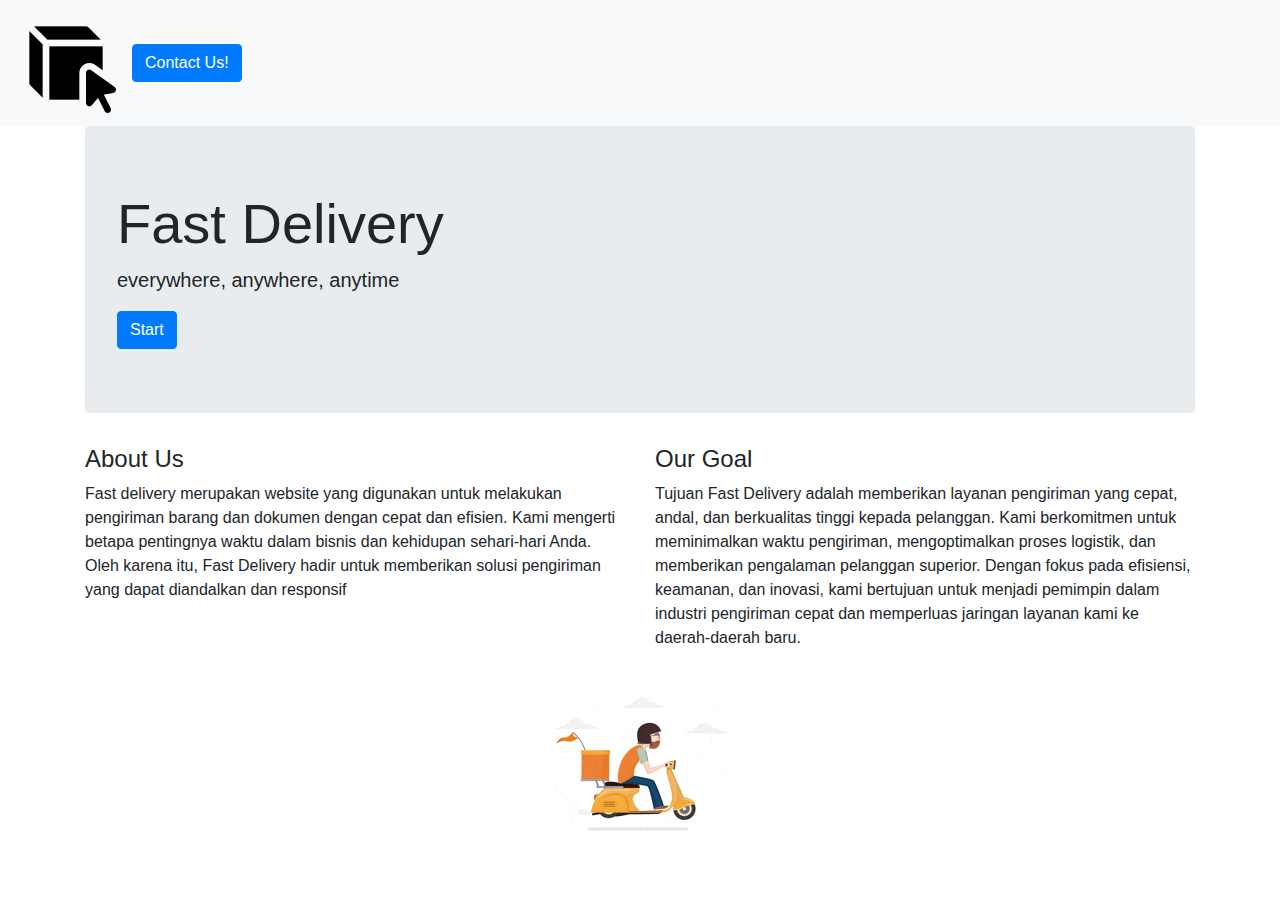
<file: index.html>
<!DOCTYPE html>
<html lang="en">
<head>
    <meta charset="UTF-8">
    <meta name="viewport" content="width=device-width, initial-scale=1.0">
    <link rel="stylesheet" href="https://maxcdn.bootstrapcdn.com/bootstrap/4.5.2/css/bootstrap.min.css">
    <title>Website Fast Delivery</title>
</head>
<body>
    <nav class="navbar navbar-expand-lg navbar-light bg-light">
        <a class="navbar-brand" href="index.html">
            <img src="logo.png" alt="Website Logo">
        </a>
        <button class="btn btn-primary">
            <a href="contact.html" class="text-white">Contact Us!</a>
        </button>
    </nav>
    <div class="container">
        <main>
            <div class="jumbotron">
                <h1 class="display-4">Fast Delivery</h1>
                <p class="lead">everywhere, anywhere, anytime</p>
                <button class="btn btn-primary">Start</button>
            </div>
            <div class="row">
                <div class="col-lg-6">
                    <h4>About Us</h4>
                    <p>
                        Fast delivery merupakan website yang digunakan untuk melakukan pengiriman barang dan dokumen dengan cepat dan efisien. Kami mengerti betapa pentingnya waktu dalam bisnis dan kehidupan sehari-hari Anda. Oleh karena itu, Fast Delivery hadir untuk memberikan solusi pengiriman yang dapat diandalkan dan responsif
                    </p>
                </div>
                <div class="col-lg-6">
                    <h4>Our Goal</h4>
                    <p>
                        Tujuan Fast Delivery adalah memberikan layanan pengiriman yang cepat, andal, dan berkualitas tinggi kepada pelanggan. Kami berkomitmen untuk meminimalkan waktu pengiriman, mengoptimalkan proses logistik, dan memberikan pengalaman pelanggan superior. Dengan fokus pada efisiensi, keamanan, dan inovasi, kami bertujuan untuk menjadi pemimpin dalam industri pengiriman cepat dan memperluas jaringan layanan kami ke daerah-daerah baru.
                    </p>
                </div>
            </div>
            <div class="text-center">
                <img src="200w.gif" class="img-fluid" alt="Fast Delivery Image">
            </div>
        </main>
    </div>

    <script src="https://code.jquery.com/jquery-3.5.1.slim.min.js"></script>
    <script src="https://cdn.jsdelivr.net/npm/@popperjs/core@2.5.3/dist/umd/popper.min.js"></script>
    <script src="https://maxcdn.bootstrapcdn.com/bootstrap/4.5.2/js/bootstrap.min.js"></script>
</body>
</html>
</file>
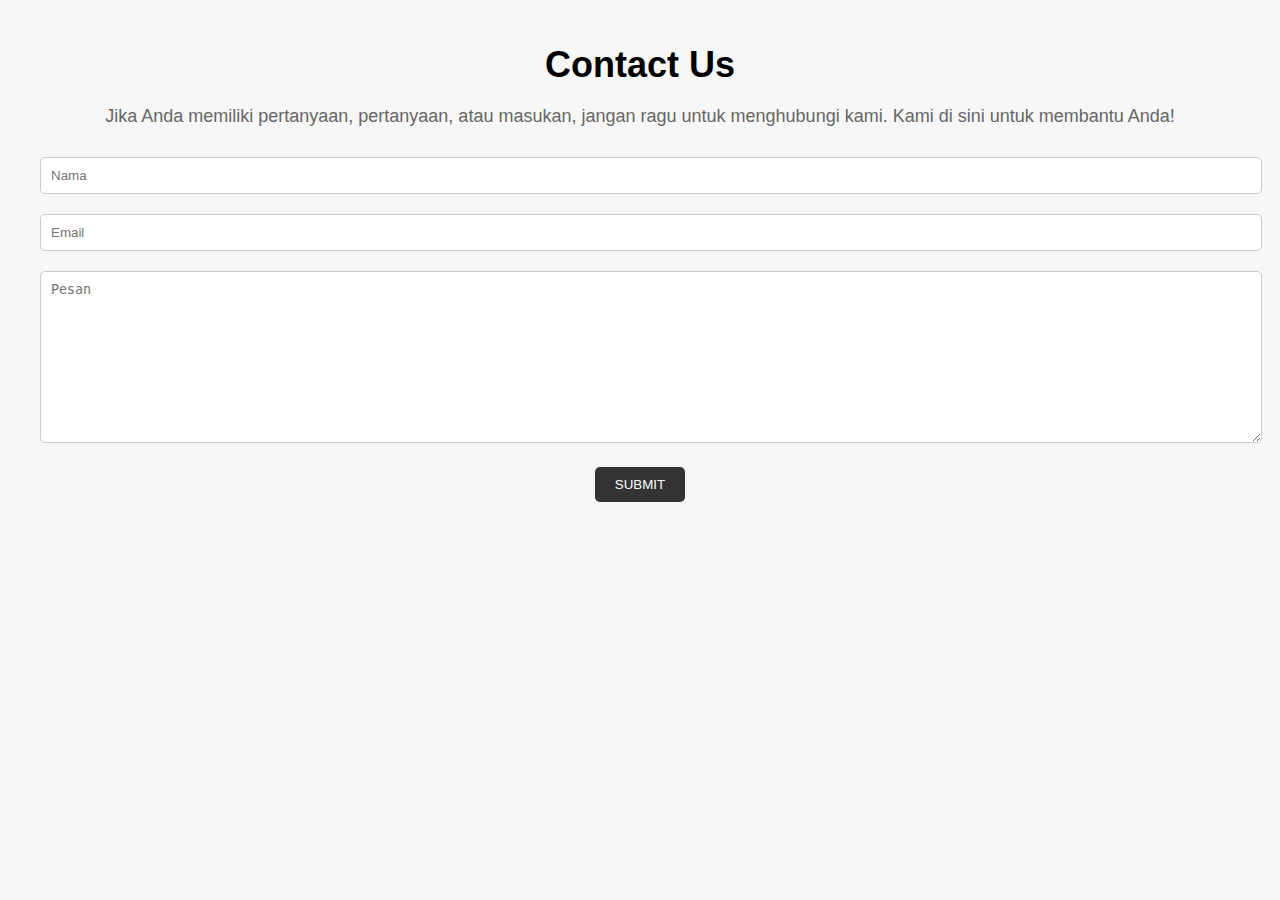
<file: contact.html>
<!DOCTYPE html>
<html lang="en">
<head>
    <meta charset="UTF-8">
    <meta http-equiv="X-UA-Compatible" content="IE=edge">
    <meta name="viewport" content="width=device-width, initial-scale=1.0">
    <link rel="stylesheet" href="styles.css">
    <title>Contact Us - Fast Delivery</title>
</head>
<body>
    <section id="contact">
        <div class="container">
            <div class="contentwrapper">
                <h1>Contact Us</h1>
                <p>Jika Anda memiliki pertanyaan, pertanyaan, atau masukan, jangan ragu untuk menghubungi kami. Kami di sini untuk membantu Anda!</p>
                <form class="contact-form" action="#" method="post">
                    <input type="text" name="name" placeholder="Nama" required>
                    <input type="email" name="email" placeholder="Email" required>
                    <textarea name="message" placeholder="Pesan" required></textarea>
                    <button type="submit" class="btn">SUBMIT</button>
                </form>
            </div>
        </div>
    </section>
</body>
</html>
</file>
<file: styles.css>
body {
    font-family: Arial, sans-serif;
    margin: 0;
    padding: 0;
    background-color: #f7f7f7;
}

.container {
    max-width: 1200px;
    margin: 0 auto;
    padding: 20px;
}

.contentwrapper {
    text-align: center;
}

h1 {
    font-size: 36px;
    margin-bottom: 20px;
}

p {
    font-size: 18px;
    color: #666;
    margin-bottom: 30px;
}

.contact-form input,
.contact-form textarea {
    width: 100%;
    padding: 10px;
    margin-bottom: 20px;
    border: 1px solid #ccc;
    border-radius: 5px;
}

.contact-form textarea {
    height: 150px;
}

.btn {
    padding: 10px 20px;
    background-color: #333;
    color: #fff;
    border: none;
    border-radius: 5px;
    cursor: pointer;
    transition: background-color 0.3s ease-in-out;
}

.btn:hover {
    background-color: #555;
}
</file>
